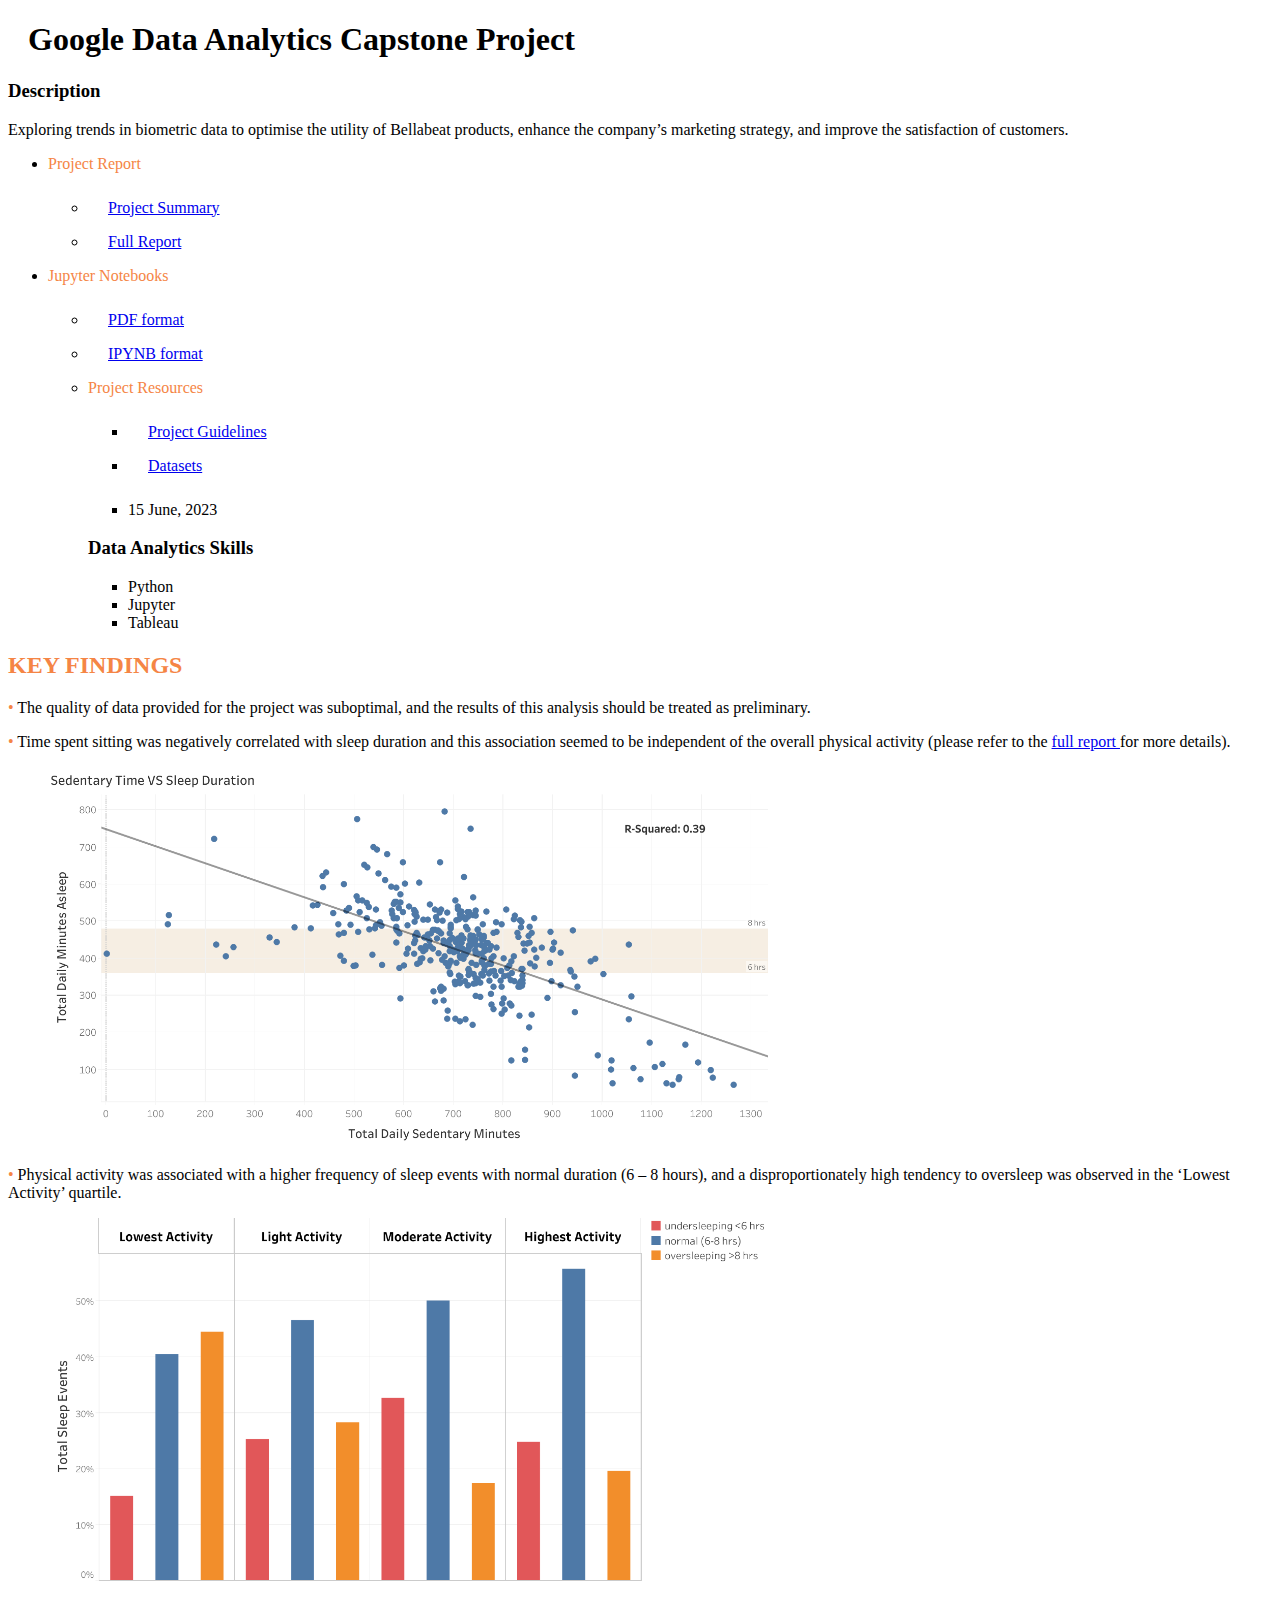
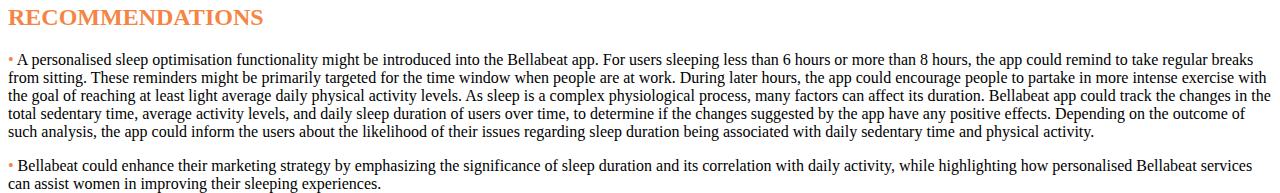
<file: portfolio_item_google.html>
<!DOCTYPE html>
<html lang="en">
<head>
    <meta charset="UTF-8">
    <title>Tadas Andriuskevicius &#8211; PORTFOLIO</title>
</head>
<style>
   @media only screen and (min-width: 1025px) {
            h1.project-title {
                padding-left: 20px;
            }
        }

   .sublist {
    padding-left: 20px;
  }
   .list {
    padding-bottom: 10px;
    color: #f58545;
  }
  .date {
    padding-top: 10px;
  }
  .figures{
    max-width: 80vh;
  }
</style>
<body>
<div id="page-ajax-loaded" class="page-portfolio-loaded" style="">
   <article id="post-99" class="post-99 fw-portfolio type-fw-portfolio status-publish has-post-thumbnail hentry fw-portfolio-category-detailed">
      <div class="entry-content">
         <div id="portfolio-page" class="portfolio-page-content">
            <div class="portfolio-page-wrapper">
               <nav class="portfolio-page-nav">
                  <div class="nav-item portfolio-page-close-button">
                     <a id="portfolio-page-close-button" href="#"><i class="lnr lnr-cross portfolio-nav-close"></i></a>
                  </div>
               </nav>
               <div class="portfolio-page-title">
                  <h1 class="project-title">Google Data Analytics Capstone Project</h1>
               </div>
               <div class="row">
                                    <div class="col-sm-12 col-md-4 portfolio-block">
                     <!-- Project Description -->
                     <div class="project-description">
                        <div class="block-title">
                           <h3>Description</h3>
                        </div>
                        <div class="text-justify">
                           <p>Exploring trends in biometric data to optimise the utility of Bellabeat products, enhance the company’s marketing strategy, and improve the satisfaction of customers.</p>
                        </div>
                        <ul class="project-general-info">
                            <li>
                              <p class="list">Project Report</p>
                               <ul class="project-general-info">
                           <li>
                              <p class="sublist"><i class="fa fa-file-text-o"></i><a href="files/andriuskevicius_google_data_analytics_capstone_project_summary.pdf" target="_blank">Project Summary</a></p>
                           </li>
                           <li>
                              <p class="sublist"><i class="fa fa-file-text-o"></i><a href="files/andriuskevicius_google_data_analytics_capstone_project_full_report.pdf" target="_blank">Full Report</a></p>
                           </li>
                        </ul>
                           </li>
                           <li>
                              <p class="list">Jupyter Notebooks</p>
                              <ul class="project-general-info">
                           <li>
                              <p class="sublist"><i class="fa fa-file-pdf-o"></i><a href="files/andriuskevicius_google_data_analytics_capstone_project_jupyter_notebook_concise.pdf" target="_blank">PDF format</a></p>
                           </li>
                           <li>
                              <p class="sublist"><i class="fa fa-file-code-o"></i><a href="files/andriuskevicius_google_data_analytics_capstone_project_jupyter_notebook_concise.ipynb" target="_blank">IPYNB format</a></p>
                           </li>
                            <li>
                              <p class="list">Project Resources</p>
                               <ul class="project-general-info">
                           <li>
                              <p class="sublist"><i class="fa fa-file-text-o"></i><a href="files/google_data_analytics_capstone_project_guidelines.pdf" target="_blank">Project Guidelines</a></p>
                           </li>
                           <li>
                              <p class="sublist"><i class="fa fa-file-excel-o"></i><a href="files/google_data_analytics_capstone_project_datasets.zip" target="_blank">Datasets</a></p>
                           </li>
                           </li>
                             <li>
                              <p class="date"><i class="fa fa-calendar"></i> 15 June, 2023</p>
                           </li>
                        </ul>
                        <!-- Tags -->
                        <div class="tags-block">
                           <div class="block-title">
                              <h3>Data Analytics Skills</h3>
                           </div>
                           <ul class="tags">
                              <li><a>Python</a></li>
                              <li><a>Jupyter</a></li>
                              <li><a>Tableau</a></li>
                           </ul>
                        </div>
                        <!-- /Tags -->
                     </div>
                     <!-- /Project Description -->
                  </div>
                  <div class="col-sm-12 col-md-8 portfolio-block">
                      <div id="portfolio-gallery-grid" class="portfolio-grid one-column" style="position: relative; height: 706px;">
                           <p><h2 style="color:#f58545;">KEY FINDINGS</h2></p>
                            <p>
                                <span style="display: inline; color:#f58545;">•</span>
                                <span style="display: inline;">The quality of data provided for the project was suboptimal, and the results of this analysis should be treated as preliminary.</span>
                            </p>
                           <p>
                               <span style="display: inline; color:#f58545;">•</span>
                               <span style="display: inline;">Time spent sitting was negatively correlated with sleep duration and this association seemed to be independent of the overall physical activity (please refer to the <a href="files/andriuskevicius_google_data_analytics_capstone_project_full_report.pdf" target="blank"> full report </a> for more details).</span>
                           </p>
                        <figure class="item nozoom">
                           <a href="images/google_analytics_capstone_project_figure_1.png" class="lightbox"></a>
                           <img src="images/google_analytics_capstone_project_figure_1.png" class="figures" alt="the correlation between sedentary time and sleep duration" srcset="images/google_analytics_capstone_project_figure_1.png 600w, images/google_analytics_capstone_project_figure_1.png 300w, images/google_analytics_capstone_project_figure_1.png 150w" sizes="(max-width: 600px) 100vw, 600px">
                        </figure>
                           <p>
                               <span style="display: inline; color:#f58545;">•</span>
                               <span style="display: inline;">Physical activity was associated with a higher frequency of sleep events with normal duration (6 – 8 hours), and a disproportionately high tendency to oversleep was observed in the ‘Lowest Activity’ quartile.</span>
                           </p>
                         <figure class="item nozoom">
                           <a href="images/google_analytics_capstone_project_figure_2.png" class="lightbox"></a>
                           <img src="images/google_analytics_capstone_project_figure_2.png" class="figures" alt="the correlation between physical activity and sleep duration" srcset="images/google_analytics_capstone_project_figure_2.png 600w, images/google_analytics_capstone_project_figure_2.png 300w, images/google_analytics_capstone_project_figure_2.png 150w" sizes="(max-width: 600px) 100vw, 600px">
                        </figure>
                           <p><h2 style="color:#f58545;">RECOMMENDATIONS</h2></p>
                            <p>
                               <span style="display: inline; color:#f58545;">•</span>
                               <span style="display: inline;">A personalised sleep optimisation functionality might be introduced into the Bellabeat app. For users sleeping less than 6 hours or more than 8 hours, the app could remind to take regular breaks from sitting. These reminders might be primarily targeted for the time window when people are at work. During later hours, the app could encourage people to partake in more intense exercise with the goal of reaching at least light average daily physical activity levels. As sleep is a complex physiological process, many factors can affect its duration. Bellabeat app could track the changes in the total sedentary time, average activity levels, and daily sleep duration of users over time, to determine if the changes suggested by the app have any positive effects. Depending on the outcome of such analysis, the app could inform the users about the likelihood of their issues regarding sleep duration being associated with daily sedentary time and physical activity. </span>
                           </p>
                           <p>
                               <span style="display: inline; color:#f58545;">•</span>
                               <span style="display: inline;">Bellabeat could enhance their marketing strategy by emphasizing the significance of sleep duration and its correlation with daily activity, while highlighting how personalised Bellabeat services can assist women in improving their sleeping experiences.</span>
                           </p>
                     </div>
                  </div>
               </div>
            </div>
         </div>
      </div>
   </article>
   <script> jQuery('.elementor-element').each(function() { elementorFrontend.elementsHandler.runReadyTrigger( jQuery( this ) ); }); </script>
</div>
</body>
</html>
</file>
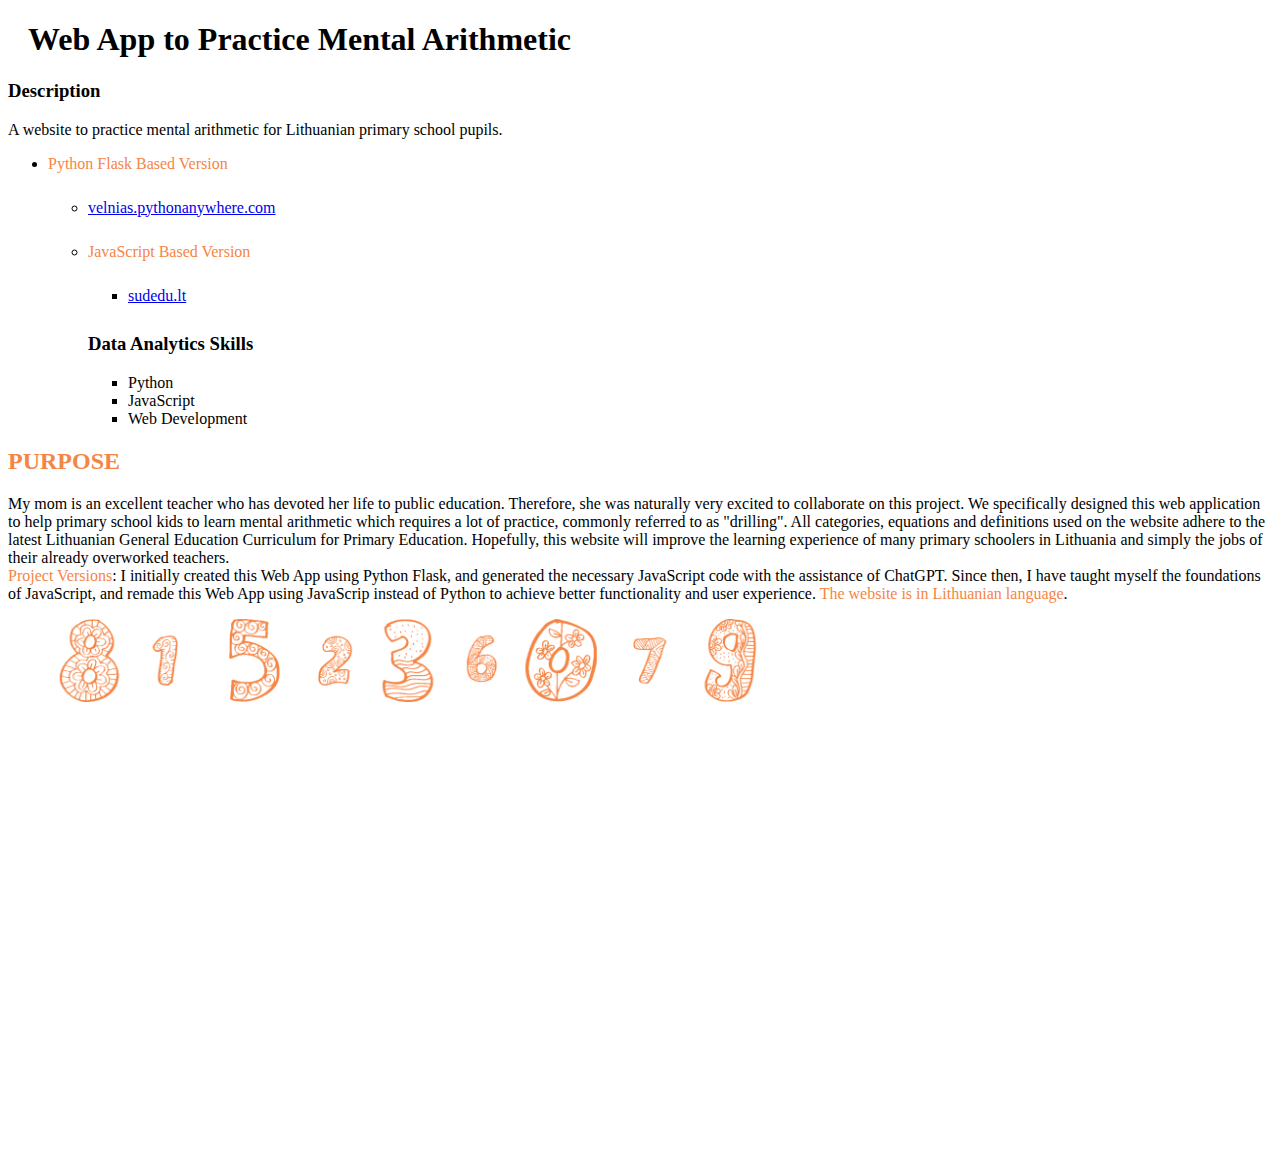
<file: portfolio_item_mental_arithmetic.html>
<!DOCTYPE html>
<html lang="en">
<head>
    <meta charset="UTF-8">
    <title>Tadas Andriuskevicius &#8211; PORTFOLIO</title>
</head>
<style>
   @media only screen and (min-width: 1025px) {
            h1.project-title {
                padding-left: 20px;
            }
        }

   .sublist {
    padding-left: 20px;
  }
   .list {
    padding-bottom: 10px;
    color: #f58545;
  }
  .date {
    padding-top: 10px;
  }
  .figures{
    max-width: 80vh;
  }
</style>
<body>
<div id="page-ajax-loaded" class="page-portfolio-loaded" style="">
   <article id="post-99" class="post-99 fw-portfolio type-fw-portfolio status-publish has-post-thumbnail hentry fw-portfolio-category-detailed">
      <div class="entry-content">
         <div id="portfolio-page" class="portfolio-page-content">
            <div class="portfolio-page-wrapper">
               <nav class="portfolio-page-nav">
                  <div class="nav-item portfolio-page-close-button">
                     <a id="portfolio-page-close-button" href="#"><i class="lnr lnr-cross portfolio-nav-close"></i></a>
                  </div>
               </nav>
               <div class="portfolio-page-title">
                  <h1 class="project-title">Web App to Practice Mental Arithmetic</h1>
               </div>
               <div class="row">
                                    <div class="col-sm-12 col-md-4 portfolio-block">
                     <!-- Project Description -->
                     <div class="project-description">
                        <div class="block-title">
                           <h3>Description</h3>
                        </div>
                        <div class="text-justify">
                           <p>A website to practice mental arithmetic for Lithuanian primary school pupils.</p>
                        </div>
                        <ul class="project-general-info">
                                              <li>
                              <p class="list">Python Flask Based Version</p>
                               <ul class="project-general-info">
                           <li>
                               <p class="list"><i class="fa fa-globe"></i><a href="http://velnias.pythonanywhere.com/" target="_blank">velnias.pythonanywhere.com</a></p>
                           </li>
                                   <li>
                              <p class="list">JavaScript Based Version</p>
                               <ul class="project-general-info">
                           <li>
                               <p class="list"><i class="fa fa-globe"></i><a href="https://mskaiciavimas.github.io/sudedu" target="_blank">sudedu.lt</a></p>
                           </li>

                        </ul>
                        <!-- Tags -->
                        <div class="tags-block">
                           <div class="block-title">
                              <h3>Data Analytics Skills</h3>
                           </div>
                           <ul class="tags">
                              <li><a>Python</a></li>
                              <li><a>JavaScript</a></li>
                              <li><a>Web Development</a></li>
                           </ul>
                        </div>
                        <!-- /Tags -->
                     </div>
                     <!-- /Project Description -->
                  </div>
                  <div class="col-sm-12 col-md-8 portfolio-block">
                      <div id="portfolio-gallery-grid" class="portfolio-grid one-column" style="position: relative; height: 706px;">
                           <p><h2 style="color:#f58545;">PURPOSE</h2></p>
                            <p>
                                <span style="display: inline;">My mom is an excellent teacher who has devoted her life to public education. Therefore, she was naturally very excited to collaborate on this project. We specifically designed this web application to help primary school kids to learn mental arithmetic which requires a lot of practice,  commonly referred to as "drilling". All categories, equations and definitions used on the website adhere to the latest Lithuanian General Education Curriculum for Primary Education. Hopefully, this website will improve the learning experience of many primary schoolers in Lithuania and simply the jobs of their already overworked teachers.</span>
                                <br>
                                <span style="display: inline;"><span style="display: inline; color:#f58545;">Project Versions</span>: I initially created this Web App using Python Flask, and generated the necessary JavaScript code with the assistance of ChatGPT. Since then, I have taught myself the foundations of JavaScript, and remade this Web App using JavaScrip instead of Python to achieve better functionality and user experience. <span style="display: inline; color:#f58545;"> The website is in Lithuanian language</span>.</span>
                            </p>
                        <figure class="item nozoom">
                           <img style="padding-right: 10px;" src="images/arithmetic_website_number_line.png" class="figures" alt="arithmetic website number line" srcset="images/arithmetic_website_number_line.png 600w, images/arithmetic_website_number_line.png 300w, images/arithmetic_website_number_line.png 150w" sizes="(max-width: 600px) 100vw, 600px">
                        </figure>
                     </div>
                  </div>
               </div>
            </div>
         </div>
      </div>
   </article>
   <script> jQuery('.elementor-element').each(function() { elementorFrontend.elementsHandler.runReadyTrigger( jQuery( this ) ); }); </script>
</div>
</body>
</html>
</file>
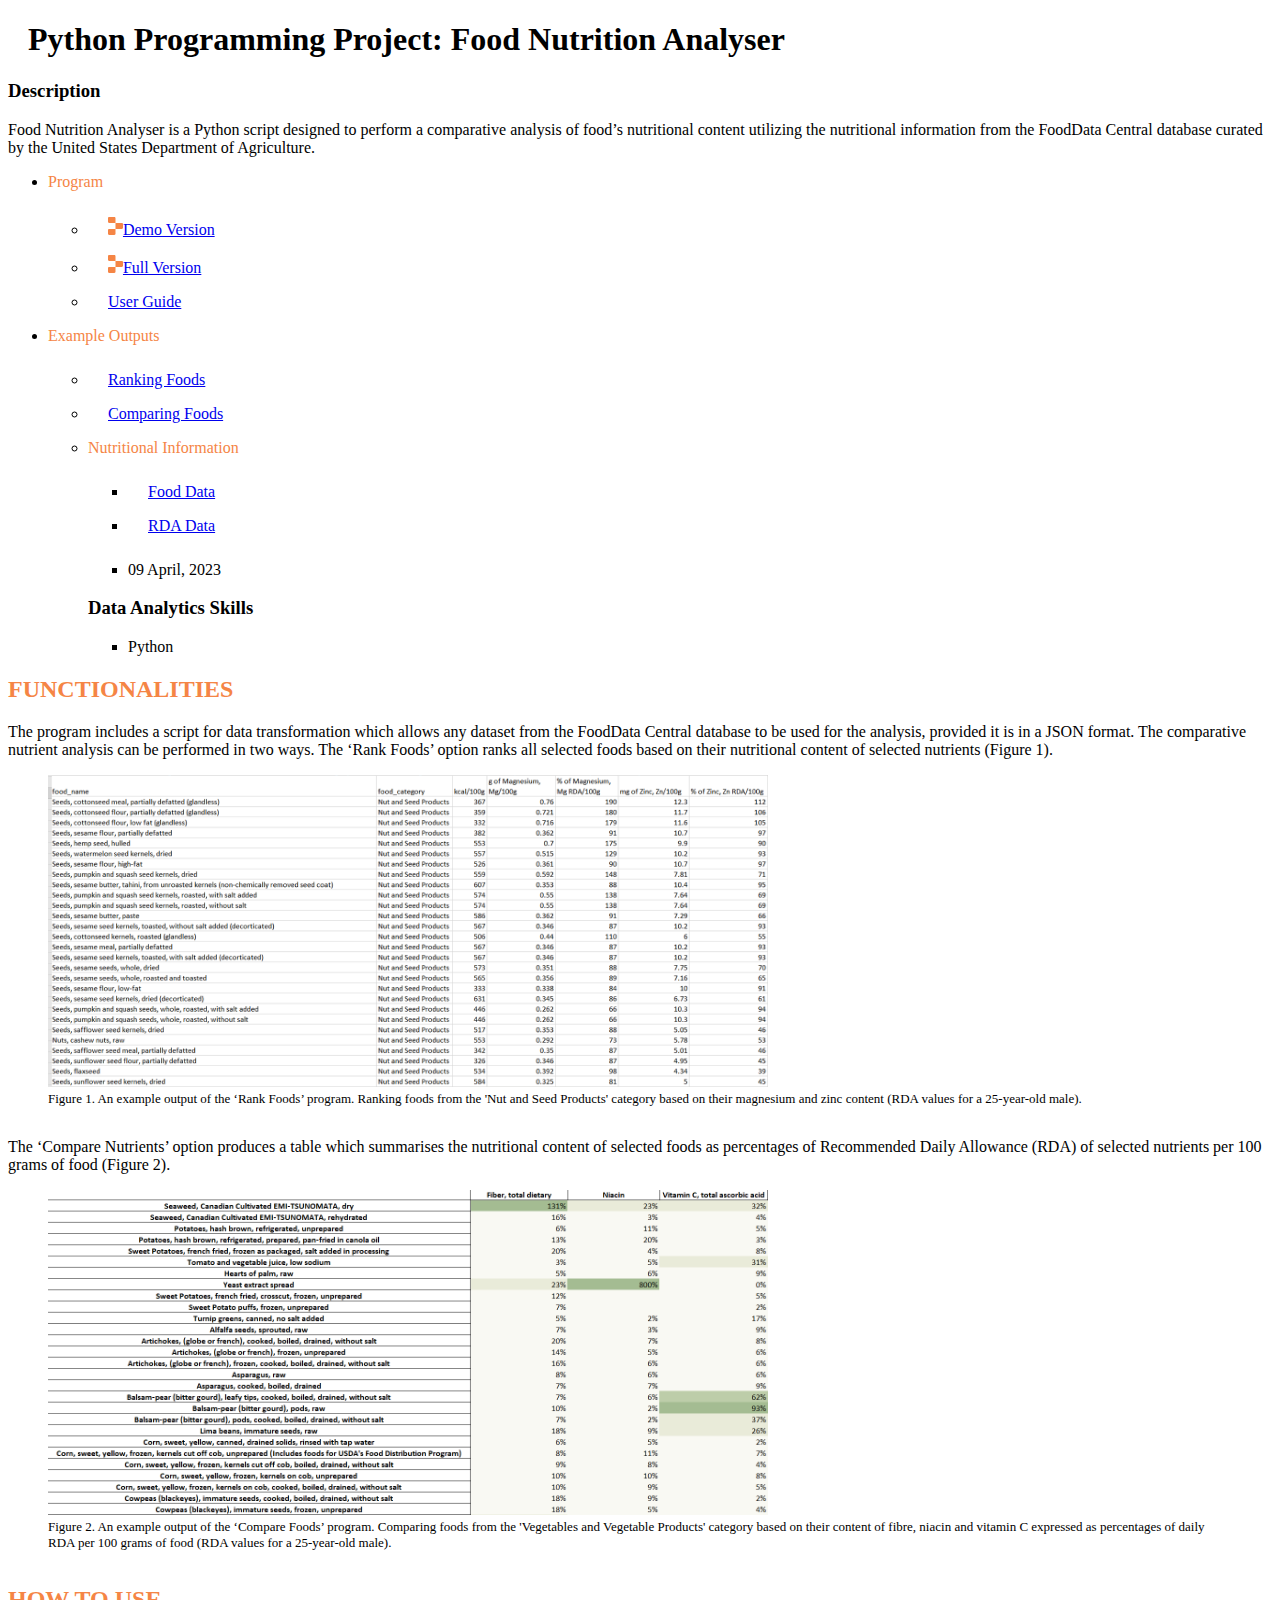
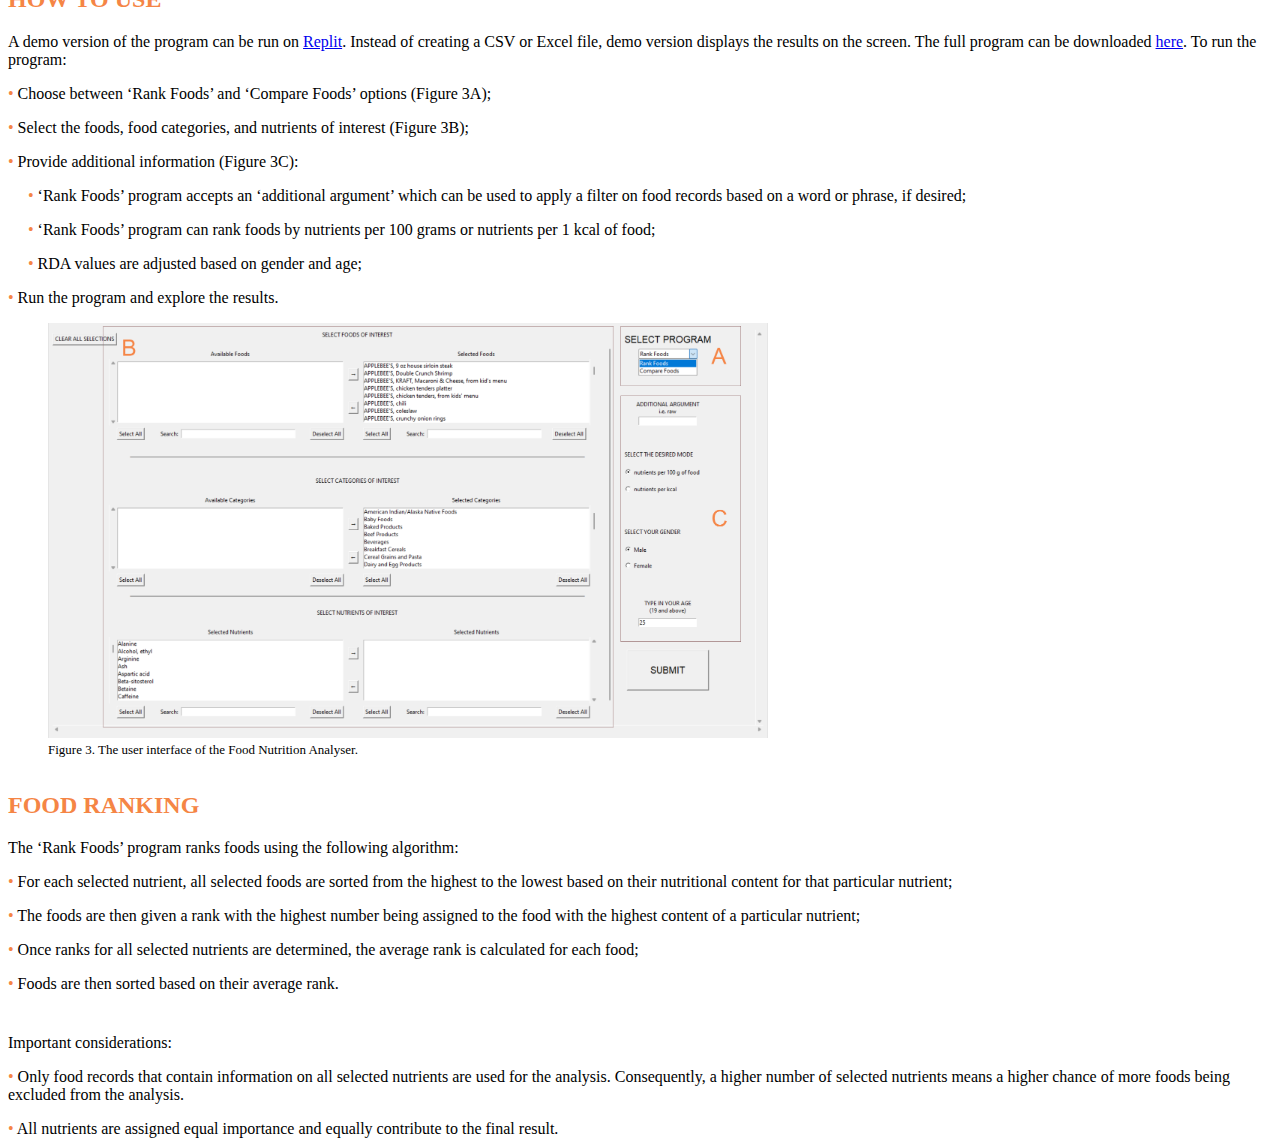
<file: portfolio_item_nutrition_analyser.html>
<!DOCTYPE html>
<html lang="en">
<head>
    <meta charset="UTF-8">
    <title>Tadas Andriuskevicius &#8211; PORTFOLIO</title>
</head>
<style>
   @media only screen and (min-width: 1025px) {
            h1.project-title {
                padding-left: 20px;
            }
        }

   .sublist {
    padding-left: 20px;
  }
   .list {
    padding-bottom: 10px;
    color: #f58545;
  }
  .date {
    padding-top: 10px;
  }
  .figures{
    max-width: 80vh;
  }
  .replit-logo {
  fill: #f58545 !important;
  }

</style>
<body>
<div id="page-ajax-loaded" class="page-portfolio-loaded" style="">
   <article id="post-99" class="post-99 fw-portfolio type-fw-portfolio status-publish has-post-thumbnail hentry fw-portfolio-category-detailed">
      <div class="entry-content">
         <div id="portfolio-page" class="portfolio-page-content">
            <div class="portfolio-page-wrapper">
               <nav class="portfolio-page-nav">
                  <div class="nav-item portfolio-page-close-button">
                     <a id="portfolio-page-close-button" href="#"><i class="lnr lnr-cross portfolio-nav-close"></i></a>
                  </div>
               </nav>
               <div class="portfolio-page-title">
                  <h1 class="project-title">Python Programming Project: Food Nutrition Analyser</h1>
               </div>
               <div class="row">
                                    <div class="col-sm-12 col-md-4 portfolio-block">
                     <!-- Project Description -->
                     <div class="project-description">
                        <div class="block-title">
                           <h3>Description</h3>
                        </div>
                        <div class="text-justify">
                           <p>Food Nutrition Analyser is a Python script designed to perform a comparative analysis of food’s nutritional content utilizing the nutritional information from the FoodData Central database curated by the United States Department of Agriculture.</p>
                        </div>
                        <ul class="project-general-info">
                            <li>
                              <p class="list">Program</p>
                               <ul class="project-general-info">
                           <li>
                              <p class="sublist"><i class="fafw replit"><img src="images/New_Replit_Logo_2.svg" class="replit-logo"></i><a href="https://replit.com/@tadasandriuske/Food-Nutrition-Analyzer-Demo-Version" target="_blank">Demo Version</a></p>
                           </li>
                           <li>
                              <p class="sublist"><i class="fafw replit"><img src="images/New_Replit_Logo_2.svg" class="replit-logo"></i><a href="https://replit.com/@tadasandriuske/Food-Nutrition-Analyzer-Full-Version?v=1" target="_blank">Full Version</a></p>
                           </li>
                           <li>
                               <p class="sublist"><i class="fa fa-file-pdf-o"></i><a href="files/food_nutrition_analyser_user_guide.pdf" target="_blank">User Guide</a></p>
                           </li>
                        </ul>
                           </li>
                           <li>
                              <p class="list">Example Outputs</p>
                              <ul class="project-general-info">
                           <li>
                              <p class="sublist"><i class="fa fa-file-excel-o"></i><a href="files/rank_foods_example.xlsx" target="_blank">Ranking Foods</a></p>
                           </li>
                           <li>
                              <p class="sublist"><i class="fa fa-file-excel-o"></i><a href="files/compare_foods_example.xlsx" target="_blank">Comparing Foods</a></p>
                           </li>
                            <li>
                              <p class="list">Nutritional Information</p>
                               <ul class="project-general-info">
                           <li>
                              <p class="sublist"><i class="fa fa-globe"></i><a href="https://fdc.nal.usda.gov/download-datasets.html" target="_blank">Food Data</a></p>
                           </li>
                           <li>
                              <p class="sublist"><i class="fa fa-globe"></i><a href="https://ods.od.nih.gov/factsheets/list-all" target="_blank">RDA Data</a></p>
                           </li>
                           </li>
                             <li>
                              <p class="date"><i class="fa fa-calendar"></i> 09 April, 2023</p>
                           </li>
                        </ul>
                        <!-- Tags -->
                        <div class="tags-block">
                           <div class="block-title">
                              <h3>Data Analytics Skills</h3>
                           </div>
                           <ul class="tags">
                              <li><a>Python</a></li>
                           </ul>
                        </div>
                        <!-- /Tags -->
                     </div>
                     <!-- /Project Description -->
                  </div>
                  <div class="col-sm-12 col-md-8 portfolio-block">
                      <div id="portfolio-gallery-grid" class="portfolio-grid one-column" style="position: relative; height: 706px;">
                           <p><h2 style="color:#f58545;">FUNCTIONALITIES</h2></p>
                            <p>
                                <span style="display: inline;">The program includes a script for data transformation which allows any dataset from the FoodData Central database to be used for the analysis, provided it is in a JSON format. The comparative nutrient analysis can be performed in two ways. The ‘Rank Foods’ option ranks all selected foods based on their nutritional content of selected nutrients (Figure 1).</span>
                            </p>
                        <figure class="item nozoom" style="padding-bottom: 15px;">
                           <a href="images/rank_foods_example.png" class="lightbox"></a>
                           <img src="images/rank_foods_example.png" class="figures" alt="rank foods output example" srcset="images/rank_foods_example.png 600w, images/rank_foods_example.png 300w, images/rank_foods_example.png 150w" sizes="(max-width: 600px) 100vw, 600px">
                           <figcaption style="font-size: 13px;">Figure 1. An example output of the ‘Rank Foods’ program. Ranking foods from the 'Nut and Seed Products' category based on their magnesium and zinc content (RDA values for a 25-year-old male).</figcaption>
                        </figure>
                           <p>
                               <span style="display: inline;"> The ‘Compare Nutrients’ option produces a table which summarises the nutritional content of selected foods as percentages of Recommended Daily Allowance (RDA) of selected nutrients per 100 grams of food (Figure 2).</span>
                           </p>
                         <figure class="item nozoom" style="padding-bottom: 15px;">
                           <a href="images/compare_foods_example.png" class="lightbox"></a>
                           <img src="images/compare_foods_example.png" class="figures" alt="compare foods output example" srcset="images/compare_foods_example.png 600w, images/compare_foods_example.png 300w, images/compare_foods_example.png 150w" sizes="(max-width: 600px) 100vw, 600px">
                           <figcaption style="font-size: 13px;">Figure 2. An example output of the ‘Compare Foods’ program. Comparing foods from the 'Vegetables and Vegetable Products' category based on their content of fibre, niacin and vitamin C expressed as percentages of daily RDA per 100 grams of food (RDA values for a 25-year-old male).</figcaption>
                         </figure>
                           <p><h2 style="color:#f58545;">HOW TO USE</h2></p>
                            <p>
                               <span style="display: inline;">A demo version of the program can be run on <a href="https://replit.com/@tadasandriuske/Food-Nutrition-Analyzer-Demo-Version" target="_blank">Replit</a>. Instead of creating a CSV or Excel file, demo version displays the results on the screen. The full program can be downloaded <a href="https://replit.com/@tadasandriuske/Food-Nutrition-Analyzer-Full-Version?v=1" target="_blank">here</a>. To run the program:</span>
                           </p>
                             <p>
                               <span style="display: inline; color:#f58545;">•</span>
                               <span style="display: inline;">Choose between ‘Rank Foods’ and ‘Compare Foods’ options (Figure 3A);</span>
                             </p>
                             <p>
                               <span style="display: inline; color:#f58545;">•</span>
                               <span style="display: inline;">Select the foods, food categories, and nutrients of interest (Figure 3B);</span>
                             </p>
                             <p>
                               <span style="display: inline; color:#f58545;">•</span>
                               <span style="display: inline;">Provide additional information (Figure 3C):</span>
                             </p>
                                    <p class="sublist">
                                   <span style="display: inline; color:#f58545;">•</span>
                                   <span style="display: inline;">‘Rank Foods’ program accepts an ‘additional argument’ which can be used to apply a filter on food records based on a word or phrase, if desired;</span>
                                    </p>
                                    <p class="sublist">
                                   <span style="display: inline; color:#f58545;">•</span>
                                   <span style="display: inline;">‘Rank Foods’ program can rank foods by nutrients per 100 grams or nutrients per 1 kcal of food;</span>
                                    </p>
                                    <p class="sublist">
                                   <span style="display: inline; color:#f58545;">•</span>
                                   <span style="display: inline;">RDA values are adjusted based on gender and age;</span>
                                    </p>
                             <p>
                               <span style="display: inline; color:#f58545;">•</span>
                               <span style="display: inline;">Run the program and explore the results.</span>
                             </p>
                              <figure class="item nozoom" style="padding-bottom: 15px;">
                               <a href="images/program_gui.png" class="lightbox"></a>
                               <img src="images/program_gui.png" class="figures" alt="food nutrition analyser user interface" srcset="images/program_gui.png 600w, images/program_gui.png 300w, images/program_gui.png 150w" sizes="(max-width: 600px) 100vw, 600px">
                               <figcaption style="font-size: 13px;">Figure 3. The user interface of the Food Nutrition Analyser.</figcaption>
                              </figure>
                           <p><h2 style="color:#f58545;">FOOD RANKING</h2></p>
                            <p>
                               <span style="display: inline;">The ‘Rank Foods’ program ranks foods using the following algorithm:</span>
                           </p>
                           <p>
                               <span style="display: inline; color:#f58545;">•</span>
                               <span style="display: inline;">For each selected nutrient, all selected foods are sorted from the highest to the lowest based on their nutritional content for that particular nutrient;</span>
                           </p>
                           <p>
                               <span style="display: inline; color:#f58545;">•</span>
                               <span style="display: inline;">The foods are then given a rank with the highest number being assigned to the food with the highest content of a particular nutrient;</span>
                           </p>
                           <p>
                               <span style="display: inline; color:#f58545;">•</span>
                               <span style="display: inline;">Once ranks for all selected nutrients are determined, the average rank is calculated for each food;</span>
                           </p>
                           <p>
                               <span style="display: inline; color:#f58545;">•</span>
                               <span style="display: inline;">Foods are then sorted based on their average rank.</span>
                           </p>

                           <p style="padding-top: 25px;">
                               <span style="display: inline;">Important considerations:</span>
                           </p>
                           <p>
                               <span style="display: inline; color:#f58545;">•</span>
                               <span style="display: inline;">Only food records that contain information on all selected nutrients are used for the analysis. Consequently, a higher number of selected nutrients means a higher chance of more foods being excluded from the analysis.</span>
                           </p>
                           <p>
                               <span style="display: inline; color:#f58545;">•</span>
                               <span style="display: inline;">All nutrients are assigned equal importance and equally contribute to the final result.</span>
                           </p>
                     </div>
                  </div>
               </div>
            </div>
         </div>
      </div>
   </article>
   <script> jQuery('.elementor-element').each(function() { elementorFrontend.elementsHandler.runReadyTrigger( jQuery( this ) ); }); </script>
</div>
</body>
</html>
</file>
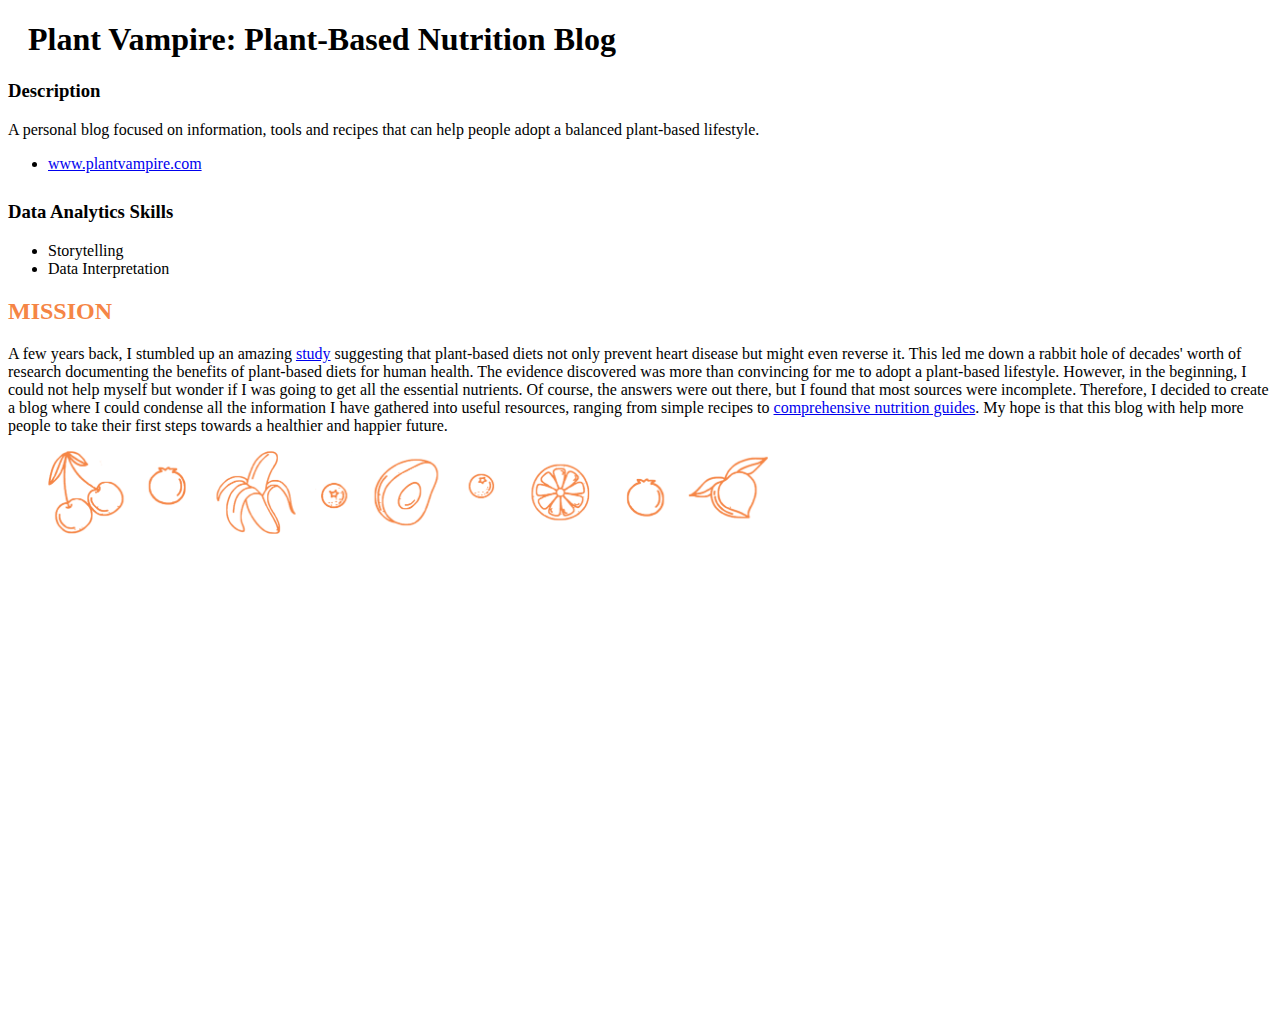
<file: portfolio_item_plant_vampire.html>
<!DOCTYPE html>
<html lang="en">
<head>
    <meta charset="UTF-8">
    <title>Tadas Andriuskevicius &#8211; PORTFOLIO</title>
</head>
<style>
   @media only screen and (min-width: 1025px) {
            h1.project-title {
                padding-left: 20px;
            }
        }

   .sublist {
    padding-left: 20px;
  }
   .list {
    padding-bottom: 10px;
    color: #f58545;
  }
  .date {
    padding-top: 10px;
  }
  .figures{
    max-width: 80vh;
  }
</style>
<body>
<div id="page-ajax-loaded" class="page-portfolio-loaded" style="">
   <article id="post-99" class="post-99 fw-portfolio type-fw-portfolio status-publish has-post-thumbnail hentry fw-portfolio-category-detailed">
      <div class="entry-content">
         <div id="portfolio-page" class="portfolio-page-content">
            <div class="portfolio-page-wrapper">
               <nav class="portfolio-page-nav">
                  <div class="nav-item portfolio-page-close-button">
                     <a id="portfolio-page-close-button" href="#"><i class="lnr lnr-cross portfolio-nav-close"></i></a>
                  </div>
               </nav>
               <div class="portfolio-page-title">
                  <h1 class="project-title">Plant Vampire: Plant-Based Nutrition Blog</h1>
               </div>
               <div class="row">
                                    <div class="col-sm-12 col-md-4 portfolio-block">
                     <!-- Project Description -->
                     <div class="project-description">
                        <div class="block-title">
                           <h3>Description</h3>
                        </div>
                        <div class="text-justify">
                           <p>A personal blog focused on information, tools and recipes that can help people adopt a balanced plant-based lifestyle.</p>
                        </div>
                        <ul class="project-general-info">
                           <li>
                              <p class="list"><i class="fa fa-globe"></i><a href="https://plantvampire.com/" target="_blank">www.plantvampire.com</a></p>
                           </li>
                        </ul>
                        <!-- Tags -->
                        <div class="tags-block">
                           <div class="block-title">
                              <h3>Data Analytics Skills</h3>
                           </div>
                           <ul class="tags">
                              <li><a>Storytelling</a></li>
                              <li><a>Data Interpretation</a></li>
                           </ul>
                        </div>
                        <!-- /Tags -->
                     </div>
                     <!-- /Project Description -->
                  </div>
                  <div class="col-sm-12 col-md-8 portfolio-block">
                      <div id="portfolio-gallery-grid" class="portfolio-grid one-column" style="position: relative; height: 706px;">
                           <p><h2 style="color:#f58545;">MISSION</h2></p>
                            <p>
                                <span style="display: inline;">A few years back, I stumbled up an amazing <a href="https://pubmed.ncbi.nlm.nih.gov/25198208/" target="_blank">study</a> suggesting that plant-based diets not only prevent heart disease but might even reverse it. This led me down a rabbit hole of decades' worth of research documenting the benefits of plant-based diets for human health. The evidence discovered was more than convincing for me to adopt a plant-based lifestyle. However, in the beginning, I could not help myself but wonder if I was going to get all the essential nutrients. Of course, the answers were out there, but I found that most sources were incomplete. Therefore, I decided to create a blog where I could condense all the information I have gathered into useful resources, ranging from simple recipes to <a href="https://plantvampire.com/how-to-balance-your-plant-based-diet-a-comprehensive-beginners-guide" target="_blank">comprehensive nutrition guides</a>. My hope is that this blog with help more people to take their first steps towards a healthier and happier future.</span>
                            </p>
                        <figure class="item nozoom">
                           <img style="padding-right: 10px;" src="images/chlorophyll_based_fruit_line.png" class="figures" alt="chlorophyll-based fruit line" srcset="images/chlorophyll_based_fruit_line.png 600w, images/chlorophyll_based_fruit_line.png 300w, images/chlorophyll_based_fruit_line.png 150w" sizes="(max-width: 600px) 100vw, 600px">
                        </figure>
                     </div>
                  </div>
               </div>
            </div>
         </div>
      </div>
   </article>
   <script> jQuery('.elementor-element').each(function() { elementorFrontend.elementsHandler.runReadyTrigger( jQuery( this ) ); }); </script>
</div>
</body>
</html>
</file>
